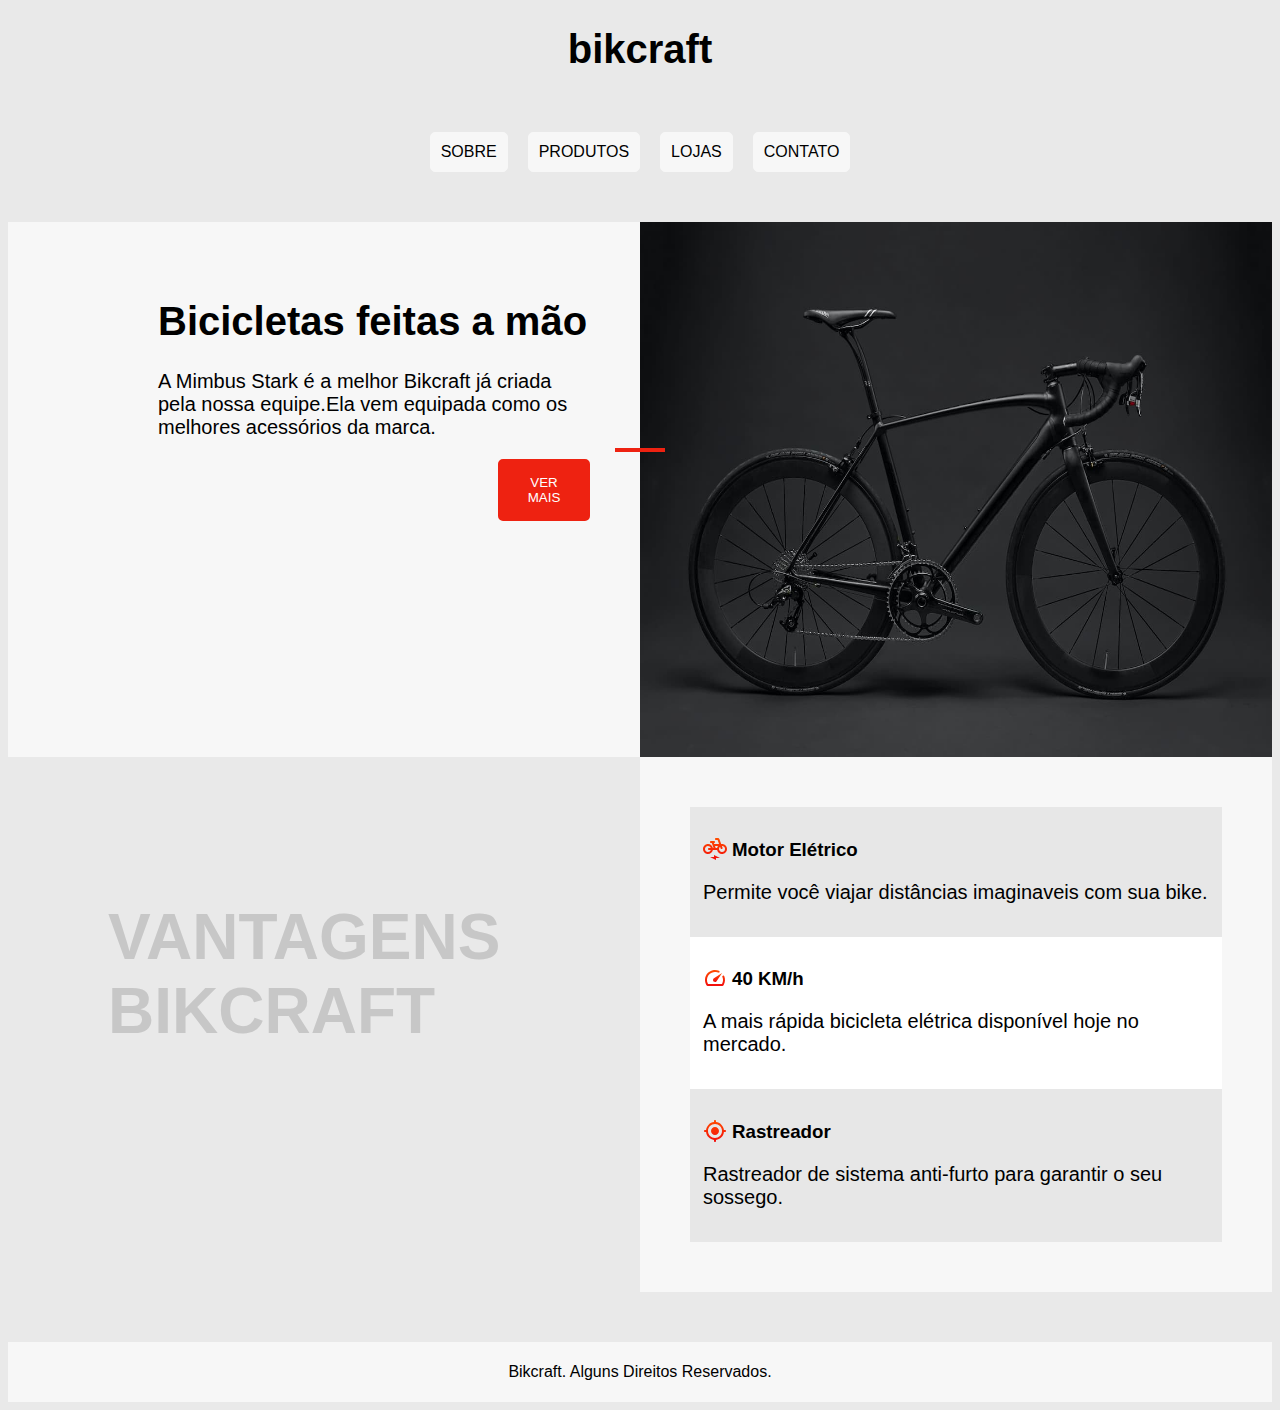
<file: Bikcraft Melhorado/index.html>
<!DOCTYPE html>
<html lang="pt-br">
<head>
    <meta charset="UTF-8">
    <meta name="viewport" content="width=device-width, initial-scale=1.0">
    <title>BIKCRAFT</title>
    <link rel="stylesheet" href="style.css">
</head>
<body>
    <div class="cabeça">
        <header class="titulo"><h1>bikcraft</h1></header>
    
        <nav class="container">
            <a href="">SOBRE</a>
            <a href="">PRODUTOS</a>
            <a href="">LOJAS</a>
            <a href="">CONTATO</a>
        </nav>

    </div>

    <div class="barra">   </div>

    <main class="centro">
        
        <section class="item01">
            <h1>Bicicletas feitas a mão</h1>
            <p>A Mimbus Stark é a melhor Bikcraft já criada pela nossa
                equipe.Ela vem equipada como os melhores acessórios da marca.
            </p>
            <button class="botao">VER MAIS</button>
        </section>

        <img src="imag/bicicleta.jpg" title="Bicicleta" class="bike">
        <h1 class="cinza">VANTAGENS BIKCRAFT</h1>

        <section class="item02">
            <div class="bloco">
                <img src="imag/eletrica.svg" class="eletrica">
                <h3>Motor Elétrico</h3>
                <p>Permite você viajar distâncias imaginaveis com sua bike.</p>
            </div>
            <div class="bloco">
                <img src="imag/velocidade.svg" class="velocidade">
                <h3>40 KM/h</h3>
                <p>A mais rápida bicicleta elétrica disponível hoje no mercado.</p>
            </div>
            <div class="bloco">
                <img src="imag/rastreador.svg" class="rastreador">
                <h3>Rastreador</h3>
                <p>Rastreador de sistema anti-furto para garantir o seu sossego.</p>
            </div>
        </section>

    </main>
    <footer class="rodape">Bikcraft. Alguns Direitos Reservados.</footer>
</body>
</html>
</file>
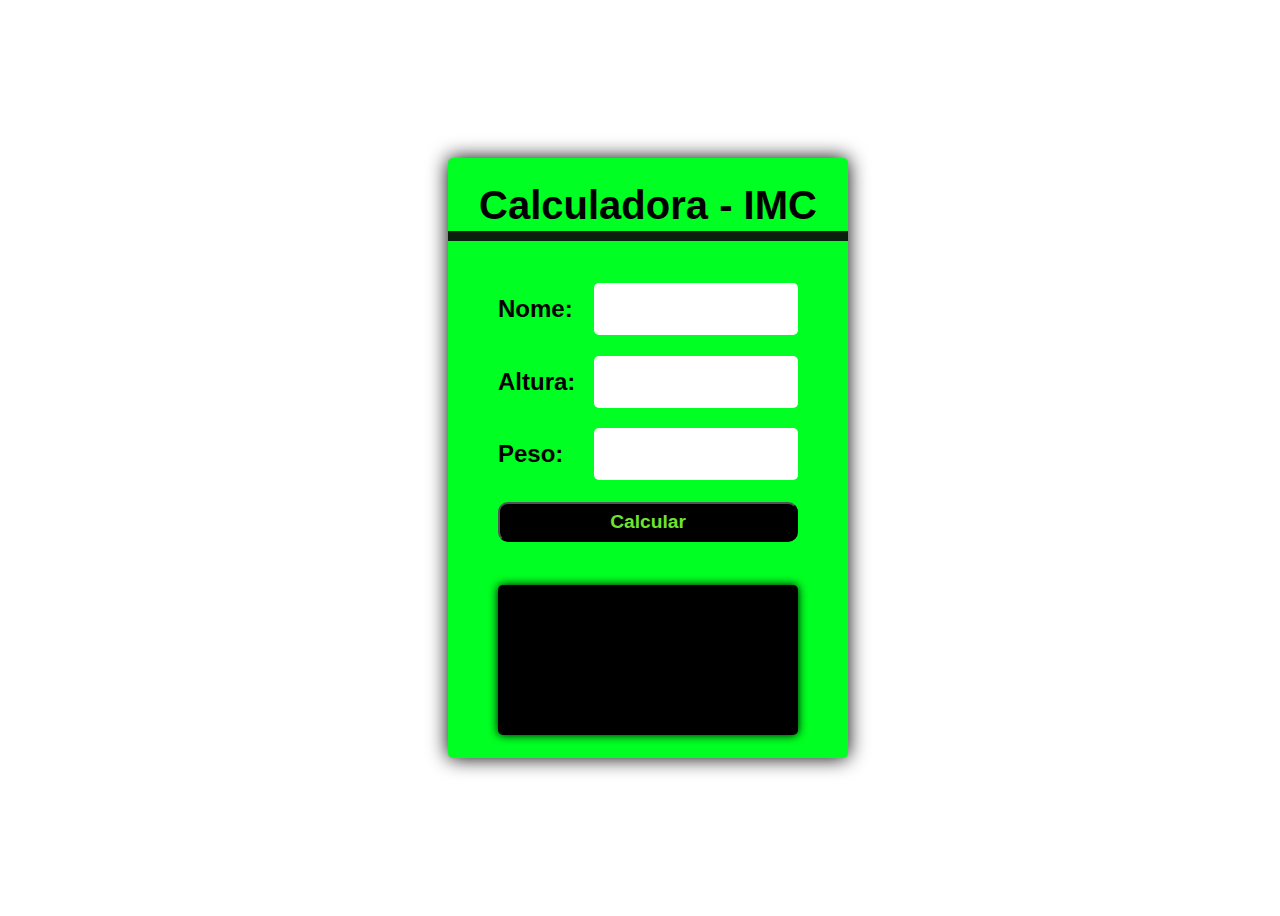
<file: IMC/index.html>
<!DOCTYPE html>
<html lang="pt-br">
  <head>
    <meta charset="UTF-8">
    <meta name="viewport" content="width=device-width, initial-scale=1.0">
    <title>IMC</title>
    <link rel="stylesheet" href="style.css">
    
  </head>
  <body>
    <main>
      <div class="container">
        <div class="title"> Calculadora - IMC </div>
        <div class="input">
            <label>Nome:</label>
            <input type="text" id='nome'>
        </div>
        <div class="input">
            <label>Altura:</label>
            <input type="number" id='altura'>
        </div>
        <div class="input">
            <label>Peso:</label>
            <input type="number" id='peso'>
        </div>
        <button id='calcular' onclick="calcular()">Calcular</button>

        <div class="result" id='resultado'></div>
      </div>
    </main>
    <script src="./imc.js"></script>
  </body>
</html>
</file>
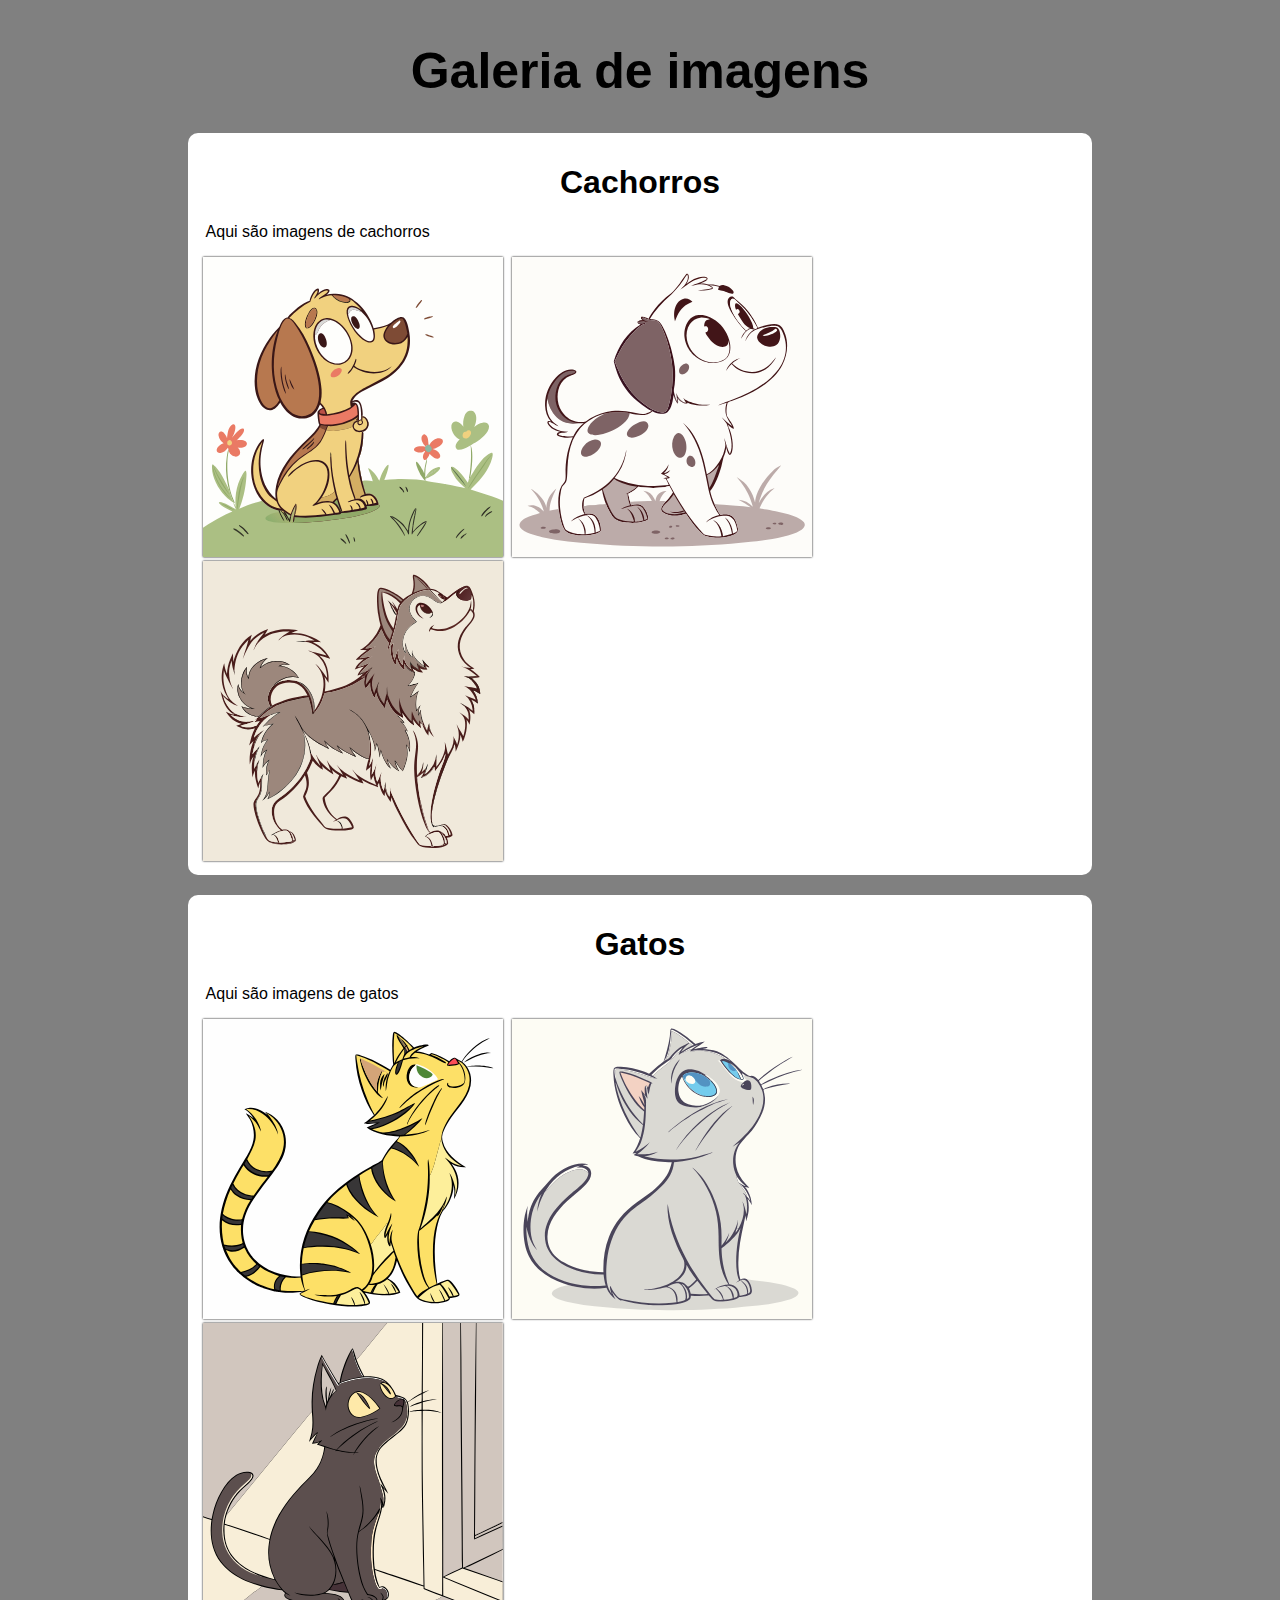
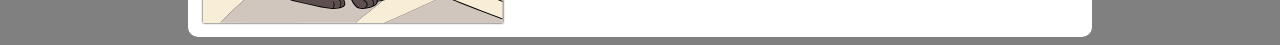
<file: Site de compras/index.html>
<!DOCTYPE html>
<html lang="pt-br">
<head>
    <meta charset="UTF-8">
    <meta name="viewport" content="width=device-width, initial-scale=1.0">
    <title>Galeria</title>
    <link rel="stylesheet" href="style.css">
</head>
<body>
    <section class="sec">
        <h1 class="tlt">Galeria de imagens</h1>
        <div class="bloco1">
            <h1 class="cach">Cachorros</h1>
            <p class="p1">Aqui são imagens de cachorros</p>
            <img src="img/cachorro-caramelo--feliz.svg" alt="Cachorro caramelo">
            <img src="img/cachorro-fofo--com-pintas.svg" alt="Dalmata">
            <img src="img/husky-peludo-e-fofo.svg" alt="Husky peludo">
        </div>

        <div class="bloco2">
            <h1 class="gat">Gatos</h1>
            <p class="p2">Aqui são imagens de gatos</p>
            <img src="img/gato-amarelo--listrado.svg" alt="Gato amarelo listrado">
            <img src="img/gato-cinza--com-olhos-azuis.svg" alt="Gato cinza">
            <img src="img/gato-preto--com-olhos-amarelos.svg" alt="Gato preto">
        </div>
    </section>
</body>
</html>
</file>
<file: Bikcraft Melhorado/style.css>
/*PARTE DA TIPOGRFAIAS E FUNDO DO SITE*/

body {
    background-color: rgb(233, 233, 233);
    font-family: Arial;
}

p {
    font-size: 20px;
}

h1 {
    font-size: 40px;
}

.cinza {
    font-size: 64px;
    padding: 100px;
    color: #c7c7c7;
}

/*PARTE DA BARRA DE NAVEGAÇÃO E CABEÇALHO DO SITE*/

.titulo {
    text-align: center;
    margin-bottom: 60px;

}

.container {
    display: flex;
    flex-wrap: nowrap;
    justify-content: center;
    gap: 20px;
    
}

.container > a {
    margin-bottom: 50px;
    padding: 10px;
    border: 1px solid #f7f7f7;
    border-radius: 5px;
    background-color: #f7f7f7;
    color: #000;
    text-decoration: none;
}

a:hover {
    border-color:#ee2211;
    border-width: 1px;
}

/*PARTE DO MAIN, SECTIONS, IMAGENS E TITULO*/

.barra::after {
    content: '';
    position: absolute;
    top: 50%;
    left: 50%;
    transform: translate(-50%, -50%);
    width: 50px;
    height: 4px;
    background-color: #ee2211;

}

.centro {
    display: grid;
    place-items: center;
    grid-template-columns: 1fr 1fr;
    grid-template-rows: 1fr 1fr;
    place-items: stretch;
}

.centro > section {
    background-color: #f7f7f7;
    padding: 50px;
}

.item01 > h1 {
    margin-left: 100px;
}

.item01 > p {
    margin-left: 100px;
}

.botao {
    background-color: #ee2211;
    color: #ffff;
    border: 15px solid #ee2211;
    border-radius: 5px;
    margin-left: 440px;
}

.botao:hover {
    background-color: #be1000;
    border-color: #be1000;

}

.bike {
    max-width: 100%;
    max-height: 100%;
}

.bloco {
    padding: 10px;
}

.eletrica {
    display: flex;
    float: left;
    align-content: center;
    margin-right: 5px;
    margin-top: 17px;
    max-width: 30px;
    max-height: 30px;
}

.velocidade {
    display: flex;
    float: left;
    align-content: center;
    margin-right: 5px;
    margin-top: 16px;
    max-width: 30px;
    max-height: 30px;
}

.rastreador {
    display: flex;
    float: left;
    align-content: center;
    margin-right: 5px;
    margin-top: 17px;
    max-width: 30px;
    max-height: 30px;
}

.bloco:nth-child(even){
    background-color: #ffffff;
    border: solid #ffffff;
}
.bloco:nth-child(odd) {
    background-color: #e7e7e7;
    border: solid #e7e7e7;
}

.bloco:hover {
    border-left: solid #ee2211;

}

/* RODAPÉ */

.rodape {
    display: flex;
    align-items: center;
    justify-content: center;
    margin-top: 50px;
    height: 60px;
    background-color: #f7f7f7;

}
</file>
<file: IMC/style.css>
main{
  display: flex;
  width: 100vw;
  height: 100vh;
  justify-content: center;
  align-items: center;

}

.container{
  display: flex;
  flex-direction: column;
  background: #00ff22;
  width: 400px;
  height: 600px;
  align-items: center;
  justify-content: space-evenly;
  border-radius: 5px;
  box-shadow: 0 0 20px black;
}

.title{
  display: flex;
  justify-content: center;
  align-items: center;
  width: 100%;
  height: 50px;
  font: bold 2.5rem Arial;
  border-bottom: solid 10px rgb(10, 31, 13);
  margin-bottom: 20px;
}

.input {
  display: flex;
  width: 300px;
  height: 50px;
  justify-content: space-between;
  align-items: center;
}
.input input {
  width: 200px;
  height: 50px;
  border-radius: 5px;
  border:none;
  outline: 0;
  font: bold 1.5rem serif;
  text-align: center;
}

.input label {
  font: bold 1.5rem Arial;
}

button{
  width: 300px;
  height: 40px;
  font: bold 1.2rem Arial;
  background: #000;
  color: rgb(112, 228, 45);
  outline: none;
  border-radius: 10px;
  cursor: pointer;
}

button:hover {
  background-color: #236142;
  border-color: #236142;
}

.result{
  display: flex;
  margin-top: 20px;
  align-items: center;
  width: 300px;
  height: 150px;
  border-radius: 5px;
  font: bolder 1.5rem Arial;
  box-shadow: 0px 0px 10px black;
  background: #000;
  color: rgb(0, 253, 135);
  padding: 20px;
  box-sizing: border-box;
  user-select: none;
}
</file>
<file: Site de compras/style.css>
body {
    font-family: Arial, Helvetica, sans-serif;
    background-color: gray;
}
.tlt {
    font-size: 50px;
}

.sec {
    display: grid;
    place-items: center;
}

.bloco1 {
    background-color: white;
    width: 70%;
    border-radius: 10px;
    padding: 10px;
}
.cach {
    text-align: center;
}
.bloco2 {
    background-color: white;
    width: 70%;
    border-radius: 10px;
    padding: 10px;
    margin-top: 20px;
}
.gat {
    text-align: center;
}
p {
    padding-left: 8px;
}

img {
    width: 300px;
    margin-left: 5px;
    box-shadow: 0 0 2px;
}
</file>
